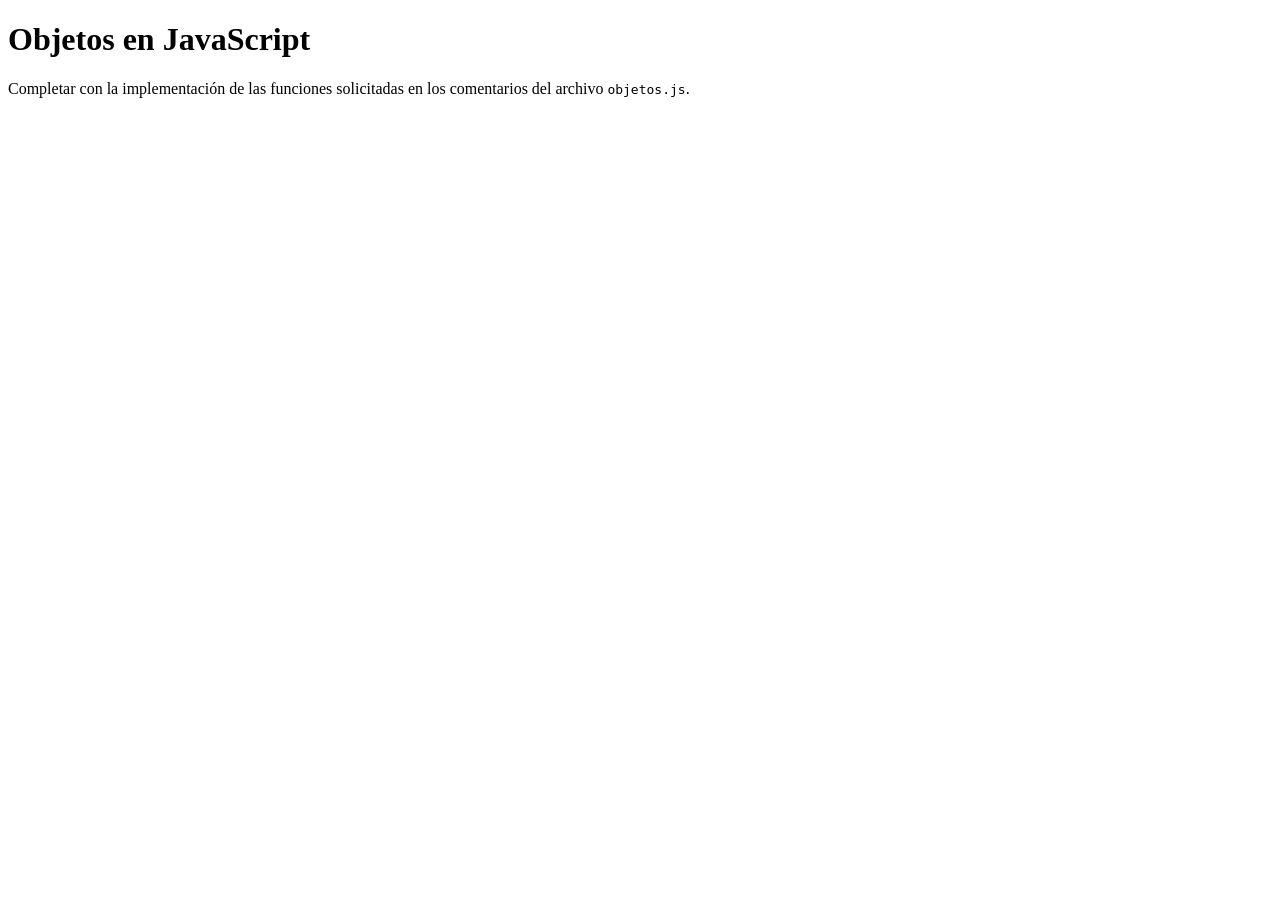
<file: tp-10/index.html>
<!DOCTYPE html>
<html>
<head>
    <meta charset="utf-8">
    <meta name="viewport" content="width=device-width, initial-scale=1">
    <title>Objetos en JavaScript</title>
</head>
<body>
    <h1>Objetos en JavaScript</h1>
    <p>Completar con la implementación de las funciones solicitadas en los comentarios del archivo <code>objetos.js</code>.</p>
    <script src="objetos.js"></script>
</body>
</html>
</file>
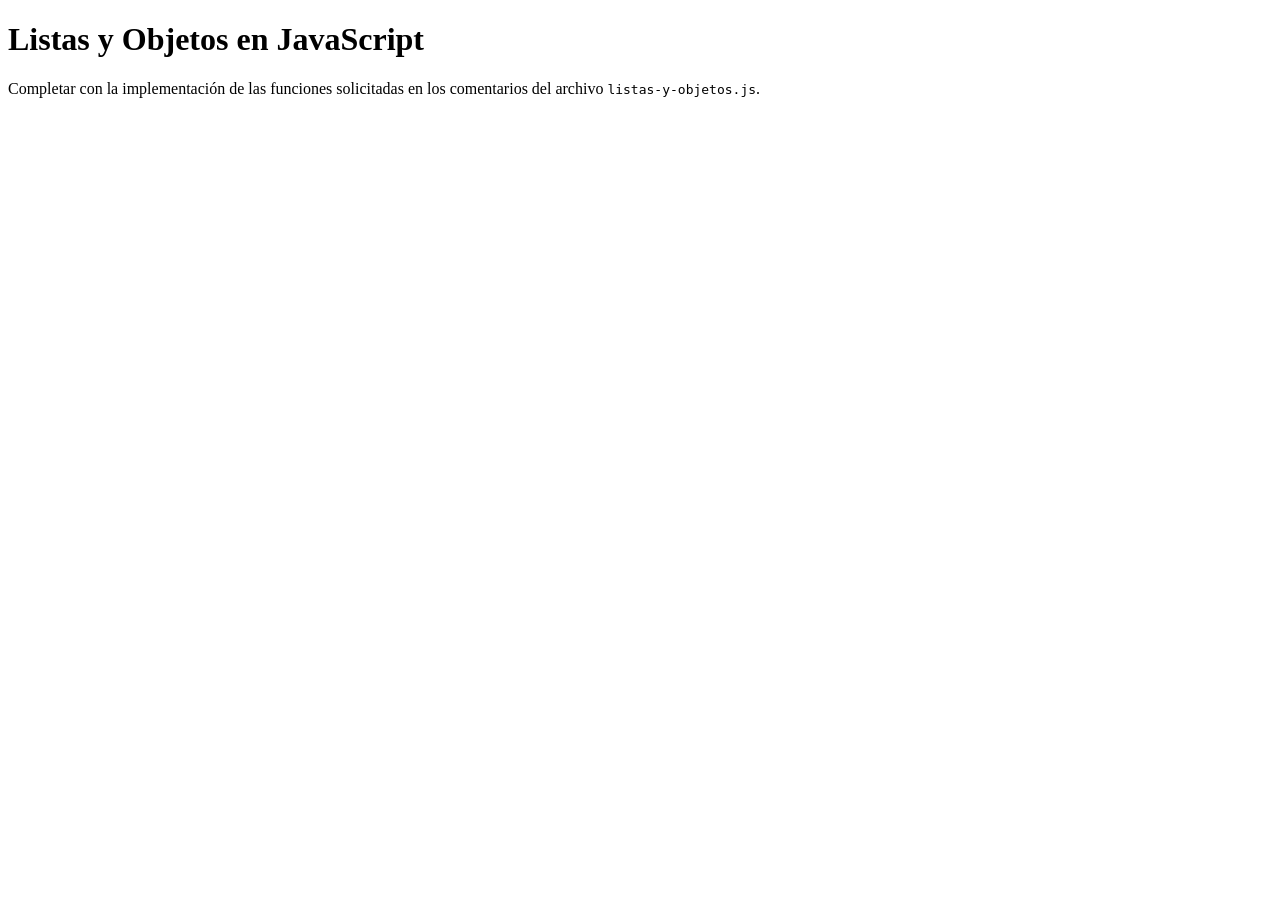
<file: tp-11/index.html>
<!DOCTYPE html>
<html>
<head>
    <meta charset="utf-8">
    <meta name="viewport" content="width=device-width, initial-scale=1">
    <title>Listas y Objetos en JavaScript</title>
</head>
<body>
    <h1>Listas y Objetos en JavaScript</h1>
    <p>Completar con la implementación de las funciones solicitadas en los comentarios del archivo <code>listas-y-objetos.js</code>.</p>
    <script src="listas-y-objetos.js"></script>
</body>
</html>
</file>
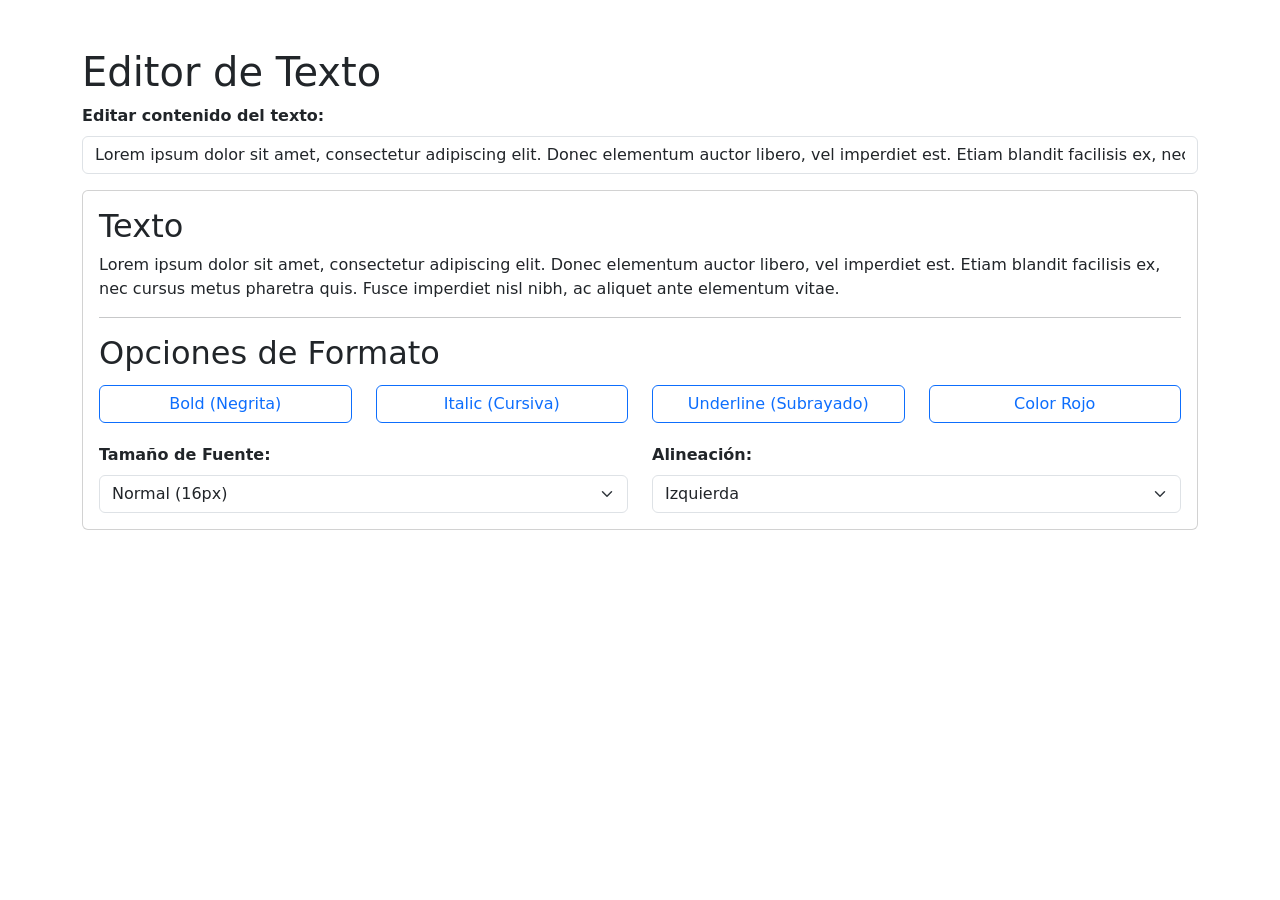
<file: tp-12/index.html>
<!DOCTYPE html>
<html lang="es">
<head>
    <meta charset="utf-8">
    <meta name="viewport" content="width=device-width, initial-scale=1">
    <title>Editor de Texto - DOM y JavaScript</title>
    <link href="https://cdn.jsdelivr.net/npm/bootstrap@5.3.6/dist/css/bootstrap.min.css" rel="stylesheet" integrity="sha384-4Q6Gf2aSP4eDXB8Miphtr37CMZZQ5oXLH2yaXMJ2w8e2ZtHTl7GptT4jmndRuHDT" crossorigin="anonymous">
    <style>
        /* Clases CSS personalizadas para aplicar estilos al texto */
        .negrita { font-weight: bold; }
        .cursiva { font-style: italic; }
        .subrayado { text-decoration: underline; }
        .color-destacado { color: #d9534f; }
    </style>
</head>
<body>
    <div class="container my-1 my-sm-2 my-md-4 my-lg-5">
        <h1>Editor de Texto</h1>
        
        <!-- Campo para editar el texto en tiempo real -->
        <div class="mb-3">
            <label for="input-texto" class="form-label fw-bold">Editar contenido del texto:</label>
            <input type="text" id="input-texto" class="form-control" value="Lorem ipsum dolor sit amet, consectetur adipiscing elit. Donec elementum auctor libero, vel imperdiet est. Etiam blandit facilisis ex, nec cursus metus pharetra quis. Fusce imperdiet nisl nibh, ac aliquet ante elementum vitae.">
        </div>

        <div class="card">
            <div class="card-body">
                <h2>Texto</h2>
                <p class="texto" id="texto">Lorem ipsum dolor sit amet, consectetur adipiscing elit. Donec elementum auctor libero, vel imperdiet est. Etiam blandit facilisis ex, nec cursus metus pharetra quis. Fusce imperdiet nisl nibh, ac aliquet ante elementum vitae.</p>
                
                <hr class="hr">
                
                <h2>Opciones de Formato</h2>
                <div class="row">
                    <div class="col-12 col-md-3 my-1">
                        <button id="btn-negrita" class="btn d-block w-100 btn-outline-primary" data-formato="negrita">
                            Bold (Negrita)
                        </button>
                    </div>
                    <div class="col-12 col-md-3 my-1">
                        <button id="btn-cursiva" class="btn d-block w-100 btn-outline-primary" data-formato="cursiva">
                            Italic (Cursiva)
                        </button>
                    </div>
                    <div class="col-12 col-md-3 my-1">
                        <button id="btn-subrayado" class="btn d-block w-100 btn-outline-primary" data-formato="subrayado">
                            Underline (Subrayado)
                        </button>
                    </div>
                    <!-- Nuevo botón para cambiar el color del texto -->
                    <div class="col-12 col-md-3 my-1">
                        <button id="btn-color" class="btn d-block w-100 btn-outline-primary" data-formato="color">
                            Color Rojo
                        </button>
                    </div>
                </div>

                <!-- Control de tamaño de texto -->
                <div class="row mt-3">
                    <div class="col-12 col-md-6">
                        <label for="select-tamano" class="form-label fw-bold">Tamaño de Fuente:</label>
                        <select id="select-tamano" class="form-select">
                            <option value="16px" selected>Normal (16px)</option>
                            <option value="12px">Pequeño (12px)</option>
                            <option value="20px">Grande (20px)</option>
                            <option value="24px">Muy Grande (24px)</option>
                        </select>
                    </div>
                    <!-- Bonus Track: Alineación -->
                    <div class="col-12 col-md-6 mt-2 mt-md-0">
                        <label for="select-alineacion" class="form-label fw-bold">Alineación:</label>
                        <select id="select-alineacion" class="form-select">
                            <option value="left" selected>Izquierda</option>
                            <option value="center">Centro</option>
                            <option value="right">Derecha</option>
                            <option value="justify">Justificado</option>
                        </select>
                    </div>
                </div>
            </div>
        </div>
    </div>

    <script src="https://cdn.jsdelivr.net/npm/bootstrap@5.3.6/dist/js/bootstrap.bundle.min.js" integrity="sha384-j1CDi7MgGQ12Z7Qab0qlWQ/Qqz24Gc6BM0thvEMVjHnfYGF0rmFCozFSxQBxwHKO" crossorigin="anonymous"></script>
    <script type="text/javascript">
        // Selección de elementos principales del DOM
        const textoEl = document.querySelector('#texto');
        const inputTextoEl = document.querySelector('#input-texto');
        const selectTamanoEl = document.querySelector('#select-tamano');
        const selectAlineacionEl = document.querySelector('#select-alineacion');

        /**
         * Actualiza el estado visual del botón según la clase esté activada o no
         */
        function actualizarEstadoBoton(idBoton, claseEstilo) {
            const btn = document.querySelector('#' + idBoton);
            if (textoEl.classList.contains(claseEstilo)) {
                btn.classList.remove('btn-outline-primary');
                btn.classList.add('btn-primary');
            } else {
                btn.classList.remove('btn-primary');
                btn.classList.add('btn-outline-primary');
            }
        }

        /**
         * funcionNegrita()
         */
        function funcionNegrita() {
            textoEl.classList.toggle('negrita');
            actualizarEstadoBoton('btn-negrita', 'negrita');
        }

        /**
         * funcionCursiva()
         */
        function funcionCursiva() {
            textoEl.classList.toggle('cursiva');
            actualizarEstadoBoton('btn-cursiva', 'cursiva');
        }

        /**
         * funcionSubrayado()
         */
        function funcionSubrayado() {
            textoEl.classList.toggle('subrayado');
            actualizarEstadoBoton('btn-subrayado', 'subrayado');
        }

        /**
         * funcionColor() - Nuevo botón
         */
        function funcionColor() {
            textoEl.classList.toggle('color-destacado');
            actualizarEstadoBoton('btn-color', 'color-destacado');
        }

        /**
         * Manejador de eventos de los botones de formato
         */
        function handlerBoton(e) {
            // Se lee el valor del atributo data-formato mediante la propiedad dataset
            const funcionBoton = e.target.dataset.formato;
            switch (funcionBoton) {
                case 'negrita':
                    funcionNegrita();
                    break;
                case 'cursiva':
                    funcionCursiva();
                    break;
                case 'subrayado':
                    funcionSubrayado();
                    break;
                case 'color':
                    funcionColor();
                    break;
            }
        }

        // Asignación de listeners a todos los botones
        document.querySelectorAll('button.btn').forEach(e => e.addEventListener('click', handlerBoton));

        // 1. Edición de texto en tiempo real
        inputTextoEl.addEventListener('input', () => {
            textoEl.innerText = inputTextoEl.value;
        });

        // 2. Control de tamaño de texto
        selectTamanoEl.addEventListener('change', (e) => {
            textoEl.style.fontSize = e.target.value;
        });

        // 3. Bonus Track: Control de alineación de texto
        selectAlineacionEl.addEventListener('change', (e) => {
            textoEl.style.textAlign = e.target.value;
        });
    </script>
</body>
</html>
</file>
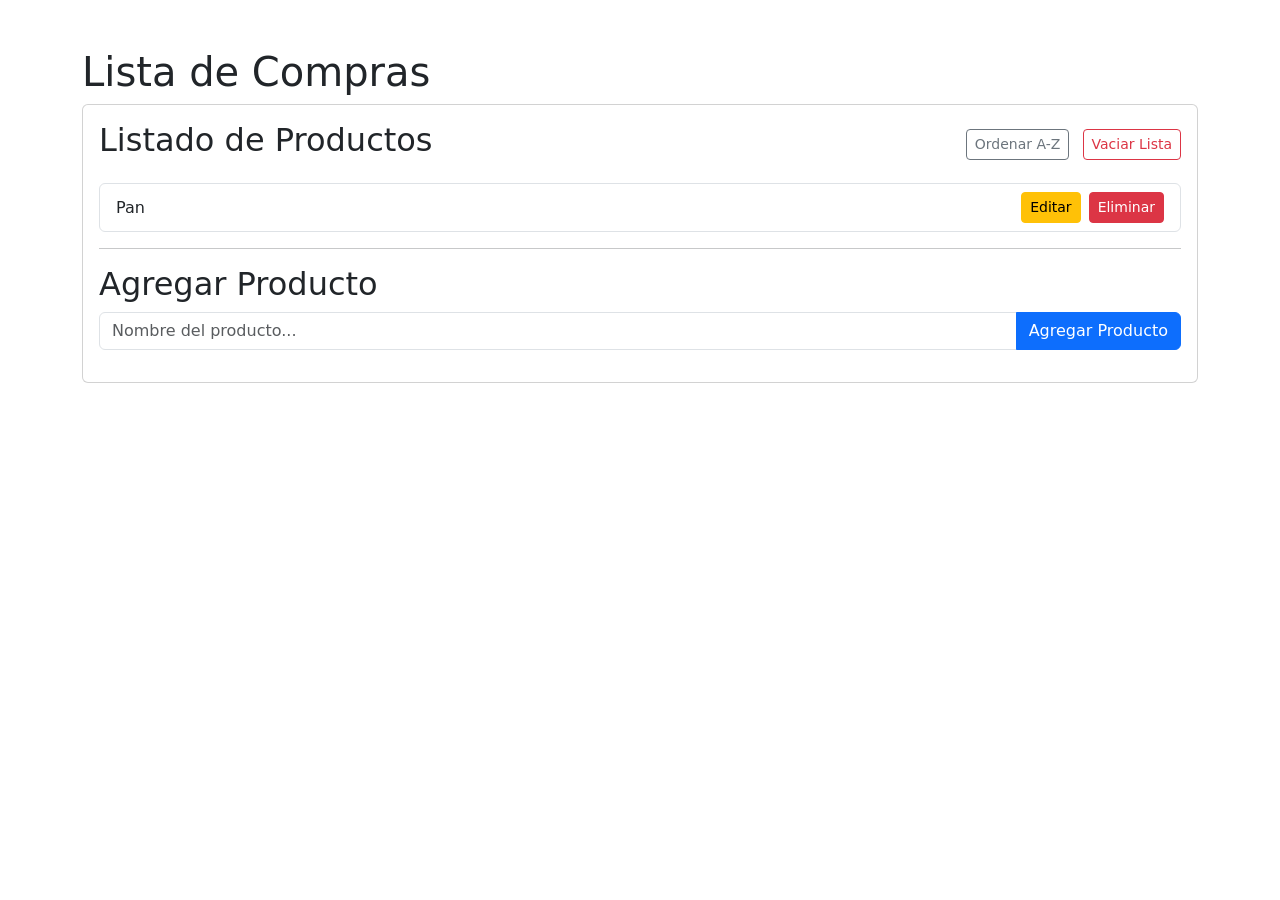
<file: tp-13/index.html>
<!DOCTYPE html>
<html lang="es">
<head>    
    <meta charset="utf-8">    
    <meta name="viewport" content="width=device-width, initial-scale=1">    
    <title>Lista de Compras - DOM y JavaScript</title>    
    <link href="https://cdn.jsdelivr.net/npm/bootstrap@5.3.6/dist/css/bootstrap.min.css" rel="stylesheet" integrity="sha384-4Q6Gf2aSP4eDXB8Miphtr37CMZZQ5oXLH2yaXMJ2w8e2ZtHTl7GptT4jmndRuHDT" crossorigin="anonymous">
    <style>
        /* Estilo para marcar productos comprados */
        .comprado {
            text-decoration: line-through;
            color: #6c757d;
        }
    </style>
</head>
<body>    
    <div class="container my-1 my-sm-2 my-md-4 my-lg-5">        
        <h1>Lista de Compras</h1>        
        <div class="card">            
            <div class="card-body">                
                <div class="d-flex justify-content-between align-items-center mb-3">
                    <h2>Listado de Productos</h2>                
                    <!-- Botones generales: Ordenar y Limpiar -->
                    <div>
                        <button id="btn-ordenar" class="btn btn-outline-secondary btn-sm me-2">
                            Ordenar A-Z
                        </button>
                        <button id="btn-limpiar" class="btn btn-outline-danger btn-sm">
                            Vaciar Lista
                        </button>
                    </div>
                </div>

                <ul id="lista-productos" class="list-group mb-3">                    
                    <!-- Los productos se agregarán dinámicamente aquí -->
                </ul>                
                
                <hr class="hr">                
                <h2>Agregar Producto</h2>                
                <form id="form-producto">                    
                    <div class="input-group mb-3">                        
                        <input type="text" class="form-control" placeholder="Nombre del producto..." aria-label="Nombre del Producto" required>                        
                        <button class="btn btn-primary" type="submit">Agregar Producto</button>                    
                    </div>                
                </form>            
            </div>        
        </div>    
    </div>    

    <script src="https://cdn.jsdelivr.net/npm/bootstrap@5.3.6/dist/js/bootstrap.bundle.min.js" integrity="sha384-j1CDi7MgGQ12Z7Qab0qlWQ/Qqz24Gc6BM0thvEMVjHnfYGF0rmFCozFSxQBxwHKO" crossorigin="anonymous"></script>    
    <script type="text/javascript">
        // Selección de elementos del DOM
        const listaProductos = document.querySelector('#lista-productos');
        const formProducto = document.querySelector('#form-producto');
        const btnLimpiar = document.querySelector('#btn-limpiar');
        const btnOrdenar = document.querySelector('#btn-ordenar');

        // Estructura de datos global para almacenar productos y sincronizar con localStorage
        let productos = JSON.parse(localStorage.getItem('lista_compras')) || ['Pan'];

        /**
         * Guarda el estado actual del arreglo en localStorage
         */
        function guardarEnLocalStorage() {
            localStorage.setItem('lista_compras', JSON.stringify(productos));
        }

        /**
         * Renderiza nuevamente toda la lista en el DOM
         */
        function renderizarLista() {
            // Se limpia el contenido HTML actual
            listaProductos.innerHTML = '';

            productos.forEach((prodObj, index) => {
                // Normalizar si viene como string simple (compatibilidad inicial)
                const item = typeof prodObj === 'string' ? { nombre: prodObj, comprado: false } : prodObj;
                productos[index] = item; // Asegurar estructura en el arreglo

                // Crear elemento de lista <li> utilizando createElement
                const li = document.createElement('li');
                li.className = 'list-group-item d-flex justify-content-between align-items-center';

                // Texto del producto
                const spanTexto = document.createElement('span');
                spanTexto.textContent = item.nombre;
                spanTexto.style.cursor = 'pointer';
                if (item.comprado) {
                    spanTexto.classList.add('comprado');
                }

                // Marcar/Desmarcar como comprado haciendo clic en el texto
                spanTexto.addEventListener('click', () => {
                    item.comprado = !item.comprado;
                    guardarEnLocalStorage();
                    renderizarLista();
                });

                // Contenedor de botones de acción por producto
                const divAcciones = document.createElement('div');

                // Botón Editar
                const btnEditar = document.createElement('button');
                btnEditar.textContent = 'Editar';
                btnEditar.className = 'btn btn-warning btn-sm me-2';
                btnEditar.addEventListener('click', () => {
                    const nuevoNombre = prompt('Editar nombre del producto:', item.nombre);
                    if (nuevoNombre !== null && nuevoNombre.trim() !== '') {
                        item.nombre = nuevoNombre.trim();
                        guardarEnLocalStorage();
                        renderizarLista();
                    }
                });

                // Botón Eliminar
                const btnEliminar = document.createElement('button');
                btnEliminar.textContent = 'Eliminar';
                btnEliminar.className = 'btn btn-danger btn-sm';
                btnEliminar.addEventListener('click', () => {
                    productos.splice(index, 1);
                    guardarEnLocalStorage();
                    renderizarLista();
                });

                divAcciones.appendChild(btnEditar);
                divAcciones.appendChild(btnEliminar);

                li.appendChild(spanTexto);
                li.appendChild(divAcciones);

                // Agregar el nodo a la lista usando .append()
                listaProductos.append(li);
            });

            guardarEnLocalStorage();
        }

        /**
         * agregarProducto()
         * Esta función se llama cuando el usuario envía el formulario con el nombre del producto para agregar.
         */
        function agregarProducto(nombreProducto) {
            if (!nombreProducto.trim()) return;

            productos.push({
                nombre: nombreProducto.trim(),
                comprado: false
            });

            renderizarLista();
        }

        /**
         * Manejador de eventos del formulario
         */
        function handlerFormulario(evento) {
            evento.preventDefault();
            const input = evento.target.querySelector('input');
            const nombreProducto = input.value;
            input.value = "";
            agregarProducto(nombreProducto);
        }

        // Event listener para el formulario
        formProducto.addEventListener('submit', handlerFormulario);

        // Funcionalidad: Limpiar toda la lista
        btnLimpiar.addEventListener('click', () => {
            if (confirm('¿Estás seguro de que querés borrar todos los productos?')) {
                productos = [];
                renderizarLista();
            }
        });

        // Funcionalidad: Ordenar alfabéticamente
        btnOrdenar.addEventListener('click', () => {
            productos.sort((a, b) => a.nombre.localeCompare(b.nombre));
            renderizarLista();
        });

        // Carga e inicialización de la lista al abrir la página
        renderizarLista();
    </script>
</body>
</html>
</file>
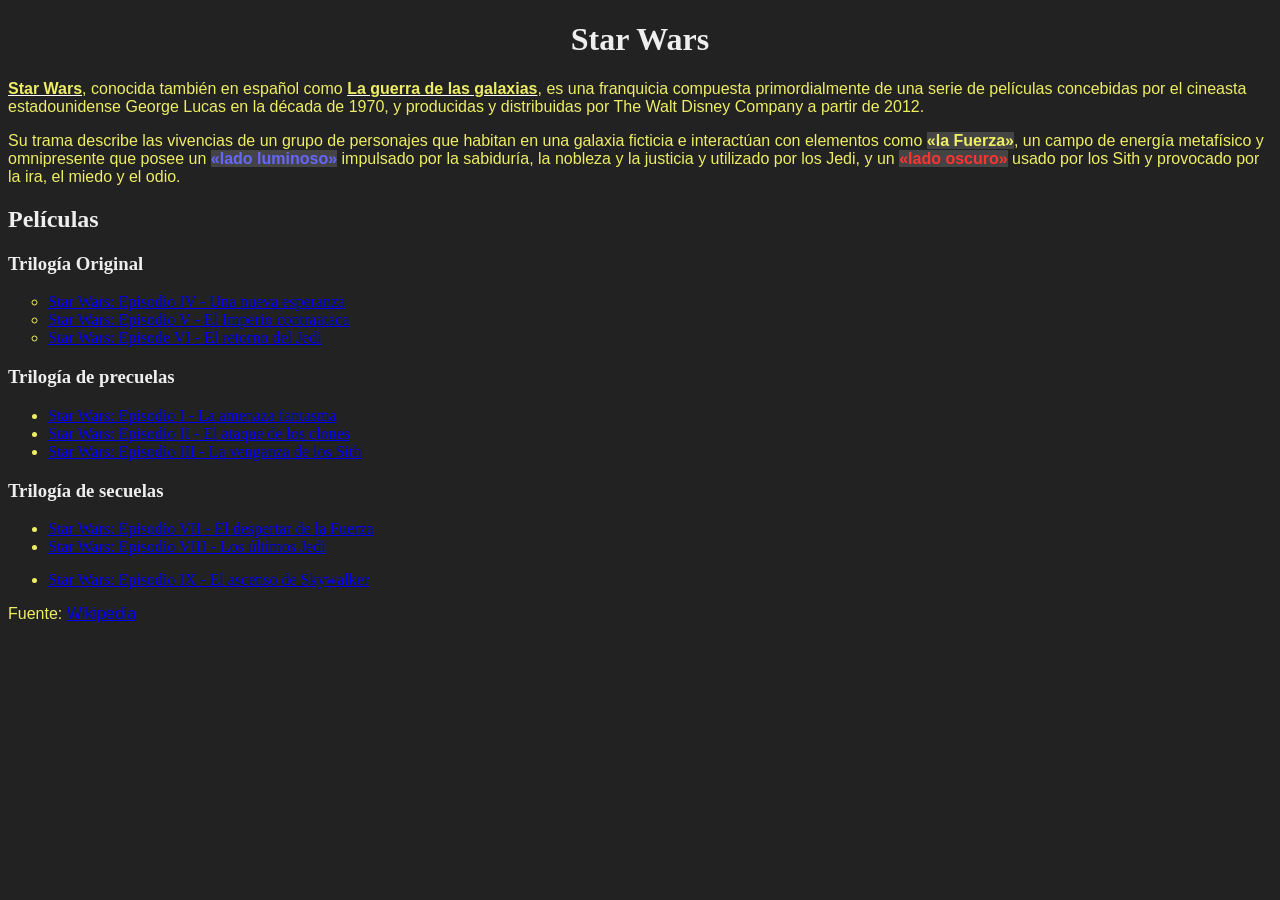
<file: tp-2/index.html>
<!DOCTYPE html>
<html>
<head>
    <meta charset="utf-8">
    <meta name="viewport" content="width=device-width, initial-scale=1">
    <title>TP2 - Selectores CSS</title>
    <link rel="stylesheet" href="styles.css">
</head>
<body>
    <h1>Star Wars</h1>  
    <p><strong>Star Wars</strong>, conocida también en español como <strong>La guerra de las galaxias</strong>, es una franquicia compuesta primordialmente de una serie de películas concebidas por el cineasta estadounidense George Lucas en la década de 1970, y producidas y distribuidas por <a>The Walt Disney Company</a> a partir de 2012.</p>
    <p>Su trama describe las vivencias de un grupo de personajes que habitan en una galaxia ficticia e interactúan con elementos como <span class="the-force">«la Fuerza»</span>, un campo de energía metafísico y omnipresente que posee un <span class="the-force light-side">«lado luminoso»</span> impulsado por la sabiduría, la nobleza y la justicia y utilizado por los Jedi, y un <span class="the-force dark-side">«lado oscuro»</span> usado por los Sith y provocado por la ira, el miedo y el odio.</p>
    <h2>Películas</h2>
    <h3>Trilogía Original</h3>
    <ul id="og-trilogy" class="movies-list">
        <li><a href="https://es.wikipedia.org/wiki/Star_Wars:_Episodio_IV_-_Una_nueva_esperanza">Star Wars: Episodio IV - Una nueva esperanza</a></li>
        <li><a href="https://es.wikipedia.org/wiki/Star_Wars:_Episodio_V_-_El_Imperio_contraataca">Star Wars: Episodio V - El Imperio contraataca</a></li>
        <li><a href="https://es.wikipedia.org/wiki/Star_Wars:_Episode_VI_-_Return_of_the_Jedi">Star Wars: Episode VI - El retorno del Jedi</a></li>
    </ul>
    <h3>Trilogía de precuelas</h3>
    <ul class="movies-list">
        <li><a href="https://es.wikipedia.org/wiki/Star_Wars:_Episodio_I_-_La_amenaza_fantasma">Star Wars: Episodio I - La amenaza fantasma</a></li>
        <li><a href="https://es.wikipedia.org/wiki/Star_Wars:_Episodio_II_-_El_ataque_de_los_clones">Star Wars: Episodio II - El ataque de los clones</a></li>
        <li><a href="https://es.wikipedia.org/wiki/Star_Wars:_Episodio_III_-_La_venganza_de_los_Sith">Star Wars: Episodio III - La venganza de los Sith</a></li>
    </ul>
    <h3>Trilogía de secuelas</h3>
    <ul class="movies-list">
        <li><a href="https://es.wikipedia.org/wiki/Star_Wars:_Episodio_VII_-_El_despertar_de_la_Fuerza">Star Wars: Episodio VII - El despertar de la Fuerza</a></li>
        <li><a href="https://es.wikipedia.org/wiki/Star_Wars:_Episodio_VIII_-_Los_últimos_Jedi">Star Wars: Episodio VIII - Los últimos Jedi</a></li>
        <li><a href="https://es.wikipedia.org/wiki/Star_Wars:_Episodio_IX_-_El_ascenso_de_Skywalker">Star Wars: Episodio IX - El ascenso de Skywalker</a></li>
    </ul>
    <p>Fuente: <a href="https://es.wikipedia.org/wiki/Star_Wars">Wikipedia</a></p>
</body>
</html>
</file>
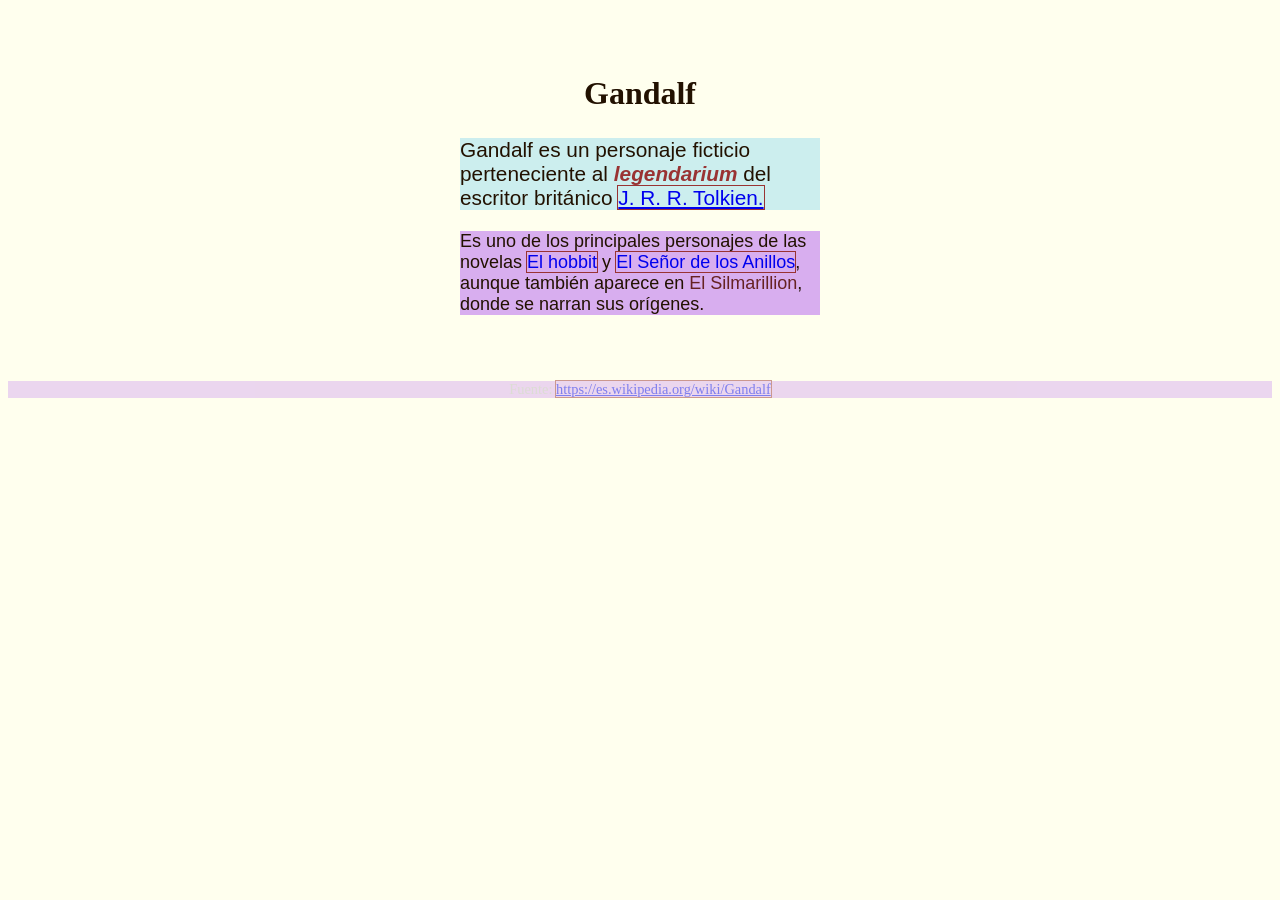
<file: tp-3/index.html>
<!DOCTYPE html>
<html lang="es">
<head>
	<meta charset="utf-8">
	<meta name="viewport" content="width=device-width, initial-scale=1">
	<title>TP3 - Especificidad CSS</title>
	<link rel="stylesheet" type="text/css" href="style.css">
	<style type="text/css">
		body {
			font-size: 18px;
			background-color: #ffe;
			color: #210;
		}

		#contenedor {
			max-width: 40ch;
			margin: 2rem auto;
			padding: 1rem;
		}

		h1 {
			font-size: 2rem;
			text-align: left;
		}

		p {
			font-family: sans-serif;
		}

		#primer-parrafo {
			font-size: 1.3rem;
			background-color: #eec;
		}

		p.importante em {
			font-weight: bold;
			color: #144;
		}

		p.novelas a {
			outline: none;
			text-decoration: none;
		}
		p.novelas a:hover {
			text-decoration: underline;
			background-color: #ccd;
		}

		body p.fuente.parrafo {
			color: #bbb !important;
			font-size: 0.9rem;
			opacity: 50%;
			text-align: center;
		}
	</style>
</head>
<body>
	<article id="contenedor">
		<h1 class="titulo">Gandalf</h1>
		
		<p id="primer-parrafo" class="importante parrafo">
			Gandalf es un personaje ficticio perteneciente al <em>legendarium</em> del escritor británico <a href="https://es.wikipedia.org/wiki/J._R._R._Tolkien">J. R. R. Tolkien.</a>
		</p>
		
		<p class="novelas parrafo">
			Es uno de los principales personajes de las novelas <a href="https://es.wikipedia.org/wiki/El_hobbit">El hobbit</a> y <a href="https://es.wikipedia.org/wiki/El_Señor_de_los_Anillos">El Señor de los Anillos</a>, aunque también aparece en <span class="complicado" style="color: #622">El Silmarillion</span>, donde se narran sus orígenes.
		</p>
	</article>

	<p class="fuente parrafo">
		Fuente: <a href="https://es.wikipedia.org/wiki/Gandalf">https://es.wikipedia.org/wiki/Gandalf</a>
	</p>
</body>
</html>
</file>
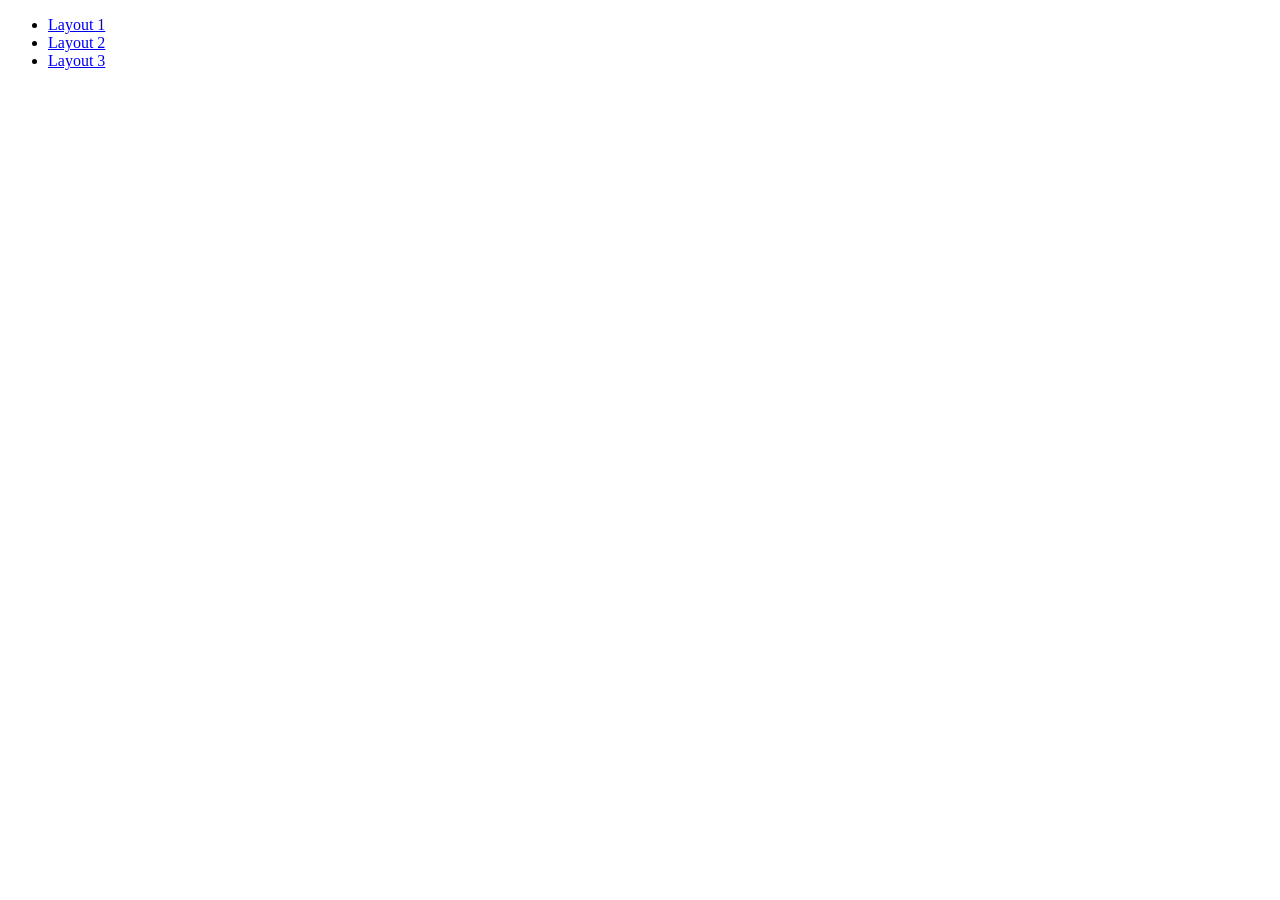
<file: tp-6/index.html>
<!DOCTYPE html>
<html lang="en">
<head>
    <meta charset="UTF-8">
    <meta name="viewport" content="width=device-width, initial-scale=1.0">
    <title>Document</title>
</head>
<body>
    <ul>
        <li>
            <a href="layout-1.html">Layout 1</a>
        </li>
        <li>
            <a href="layout-2.html">Layout 2</a>
        </li>
        <li>
            <a href="layout-3.html">Layout 3</a>
        </li>
    </ul>
</body>
</html>
</file>
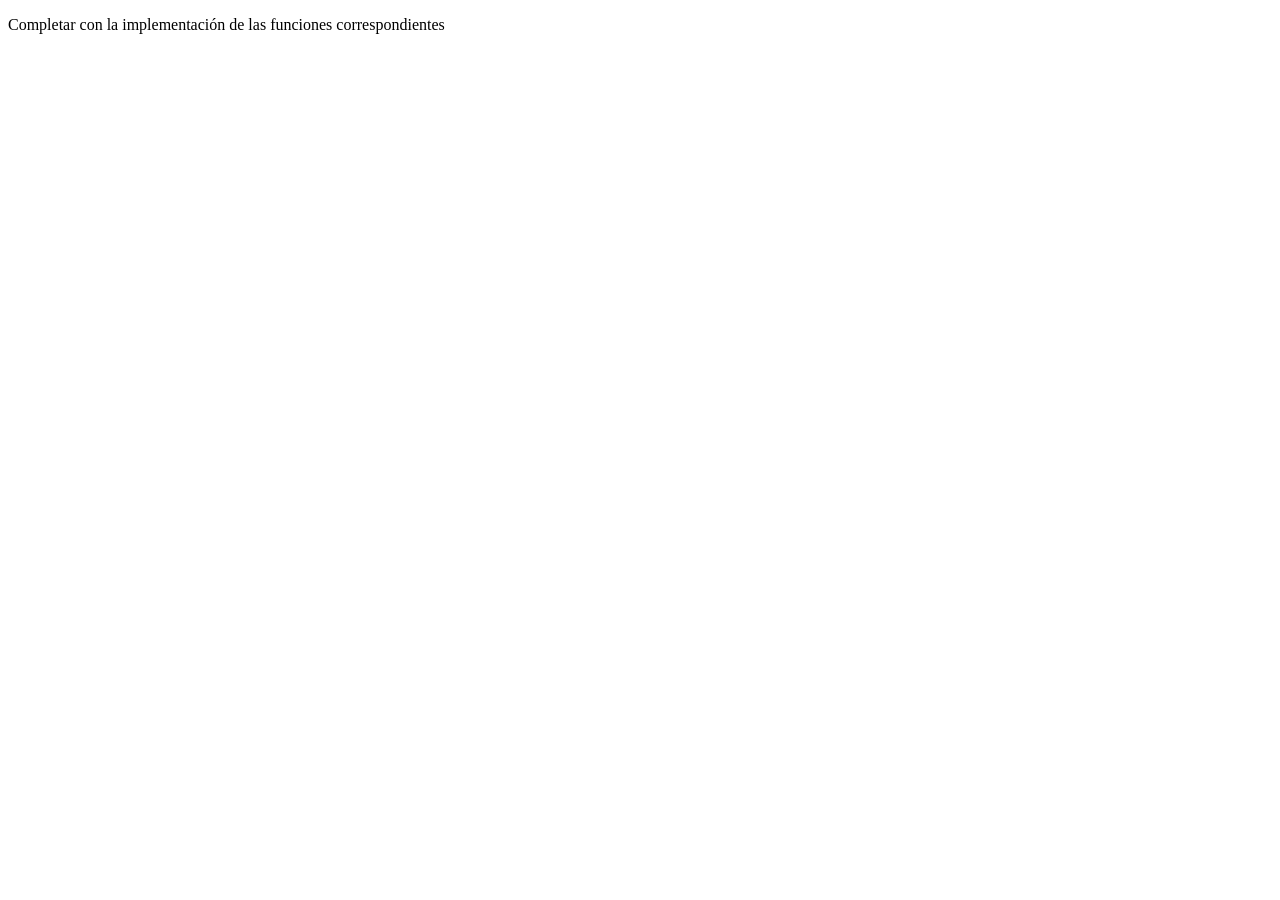
<file: tp-8/index.html>
<!DOCTYPE html>
<html>
<head>
	<meta charset="utf-8">
	<meta name="viewport" content="width=device-width, initial-scale=1">
	<title>TP-8: Funciones en JavaScript</title>
</head>
<body>
<p>Completar con la implementación de las funciones correspondientes</p>
<script type="text/javascript">
// Numeros

// 1- Implementar una función "suma" que retorne la suma de 2 numeros
// ejemplo: suma(2,3) retorna 5
function suma(num1, num2) {
    return num1 + num2;
}

console.log("Resultados de suma():")
console.log(suma(2,3)); // 5
console.log(suma(4,4)); // 8
console.log(suma(-10,10)); // 0


// 2- Implementar una función "elevarAlCubo" que eleve al cubo un numero
// ejemplo: elevarAlCubo(3) retorna 27

function elevarAlCubo(num){
    Resultado=num**3;
    return Resultado;
}

console.log("Resultados de elevarAlCubo():")
console.log(elevarAlCubo(3)); // 27
console.log(elevarAlCubo(99)); // 970299

// 3- Implementar una función "restoDivisionEntera" para devolver el resto de una división entera entre un dividendo y un divisor
// ejemplo: restoDivisionEntera(3,2) retorna 1

function restoDivisionEntera(a,b){
    let resultado3=a;
    while(resultado3>=b){
        resultado3=a-b;
    }
return resultado3;
}

console.log("Resultados de restoDivisionEntera():")
console.log(restoDivisionEntera(1,3)); // 1
console.log(restoDivisionEntera(2,3)); // 2
console.log(restoDivisionEntera(3,3)); // 0
console.log(restoDivisionEntera(4,3)); // 1


// 4- Implementar una función "numeroPi" para devolver el numero PI
// ejemplo: numeroPi() retorna 3,14...

function numeroPi(){
    return numeroPi=Math.PI;
}

console.log("Resultado de numeroPi():")
console.log(numeroPi())


// 5- Implementar una función "numeroRandom" para devolver un número random (aleatorio)
// ejemplo: numeroRandom() retorna 0,123...
function numeroRandom(){
    return numrand=Math.random()*10;
}
console.log("Resultados de numeroRandom():")
console.log(numeroRandom())
console.log(numeroRandom())
console.log(numeroRandom())


// 6- Implementar una función "numeroRandomDesdeHasta" para devolver un número random entre 2 valores recibidos como parámetros
// ejemplo: numeroRandomDesdeHasta(1,6) retorna 3
function numeroRandomDesdeHasta(a,b){
    return (random=Math.random()*(a-b))+b;
}

console.log("Resultados de numeroRandomDesdeHasta():")
console.log(numeroRandomDesdeHasta(1,6))
console.log(numeroRandomDesdeHasta(2,5))
console.log(numeroRandomDesdeHasta(3,4))


// 7- Implementar una función "esPar" que reciba un número como parámetro y devuelva verdadero si el número es par, o falso si es impar
// ejemplo: esPar(4) retorna true, esPar(5) retorna false
function esPar(a){
    if (a%2==0){
        return true;
    } else{
        return false;
    }
}

console.log("Resultados de esPar():")
console.log(esPar(4)); // true
console.log(esPar(5)); // false
console.log(esPar(0)); // true
console.log(esPar(-2)); // true


// 8- Implementar una función "esPositivo" que reciba un número y devuelva true si el número es positivo, o false si es negativo o cero
// ejemplo: esPositivo(4) retorna true, esPositivo(-3) retorna false
function esPositivo(a){
    if(a>0){
        return true;
    }else{
        return false;
    }
}

console.log("Resultados de esPositivo():")
console.log(esPositivo(4)); // true
console.log(esPositivo(-3)); // false
console.log(esPositivo(0)); // false

// 9- Implementar una función "clasificarNumero" que reciba un número y retorne un mensaje indicando si el número es par o impar, y si es positivo o negativo
// ejemplo: clasificarNumero(4) retorna "El número 4 es par y positivo."
// ejemplo: clasificarNumero(-3) retorna "El número -3 es impar y negativo."
function clasificarNumero(a){
    if(a==0){
        return console.log("El numero",a," es par y no positivo");
    } else{
        if(a%2==0){
            if(a>0){
                return console.log("El numero",a," es par y positivo");
            } else{
            return console.log("El numero ",a," es par y negativo");
        }
    } else{
        if(a>0){
            return console.log("El numero ",a," es impar y positivo");
        }else{
            return console.log("El numero ",a," es impar y negativo");
        }
    }
}
}

console.log("Resultados de clasificarNumero():")
console.log(clasificarNumero(4)); // "El número 4 es par y positivo."
console.log(clasificarNumero(-3)); // "El número -3 es impar y negativo."
console.log(clasificarNumero(0)); // "El número 0 es par y no positivo."

// Cadenas de Caracteres

// 10- Implementar una función "transformarMayuscula" que transforme a mayúscula la cadena de caracteres recibida como parámetro
// ejemplo: transformarMayuscula("Plataformas Móviles") retorna "PLATAFORMAS MÓVILES"
function transformarMayuscula(a){
    return a.toUpperCase();
}

console.log("Resultados de transformarMayuscula():")
console.log(transformarMayuscula("Plataformas Móviles"))
console.log(transformarMayuscula("hola mundo"))
console.log(transformarMayuscula("abc"))


// 11- Implementar una función "primeraLetra" que nos devuelva la inicial de la cadena de caracteres recibida como parámetro
// ejemplo: primeraLetra("Plataformas") retorna "P"
function primeraLetra(a){
    return a.charAt(0);
}

console.log("Resultados de primeraLetra():")
console.log(primeraLetra("Plataformas Móviles"))
console.log(primeraLetra("hola mundo"))
console.log(primeraLetra("abc"))


// 12- Implementar una función "sinPrimeraLetra" que nos devuelva la cadena de caracteres recibida como parámetro sin la primera letra
// ejemplo: sinPrimeraLetra("Plataformas") retorna "lataformas"
function sinPrimeraLetra(a) {
    return a.slice(1);
}
console.log("Resultados de sinPrimeraLetra():")
console.log(sinPrimeraLetra("Plataformas Móviles"))
console.log(sinPrimeraLetra("hola mundo"))
console.log(sinPrimeraLetra("abc"))


// 13- Implementar una función "primeraLetraMayuscula" que devuelve la cadena de caracteres recibida, pero  con su primera letra en mayúscula
// ejemplo: primeraLetraMayuscula("plataformas") retorna "Plataformas"

function primeraLetraMayuscula(a) {
    return a.charAt(0).toUpperCase()+a.slice(1);
}
console.log("Resultados de primeraLetraMayuscula():")
console.log(primeraLetraMayuscula("plataformas móviles"))
console.log(primeraLetraMayuscula("hola mundo"))
console.log(primeraLetraMayuscula("abc"))


// 14- Implementar una función "terminaCon" que devuelve verdadero o falso si la palabra termina con la terminación recibida
// ejemplo: terminaCon("plataformas", "mas") retorna true
function terminaCon(a,b) {
    return a.endsWith(b);
}

console.log("Resultados de terminaCon():")
console.log(terminaCon("hola", "a")); // true
console.log(terminaCon("hola", "o")); // false
console.log(terminaCon("plataformas", "mas")); // true
console.log(terminaCon("plataformas", "más")); // false

// 15- Implementar una función "palabraInvertida" que devuelva la palabra invertida
// ejemplo: palabraInvertida("hola") retorna "aloh";
function palabraInvertida(a){
    return a.split("").reverse().join("");  // split: Separa letra por letra Reverse: invierte el orden Join: une las letras
}

console.log("Resultados de palabraInvertida():")
console.log(palabraInvertida("plataformas móviles"))
console.log(palabraInvertida("hola mundo"))
console.log(palabraInvertida("abc"))

</script>
</body>
</html>
</file>
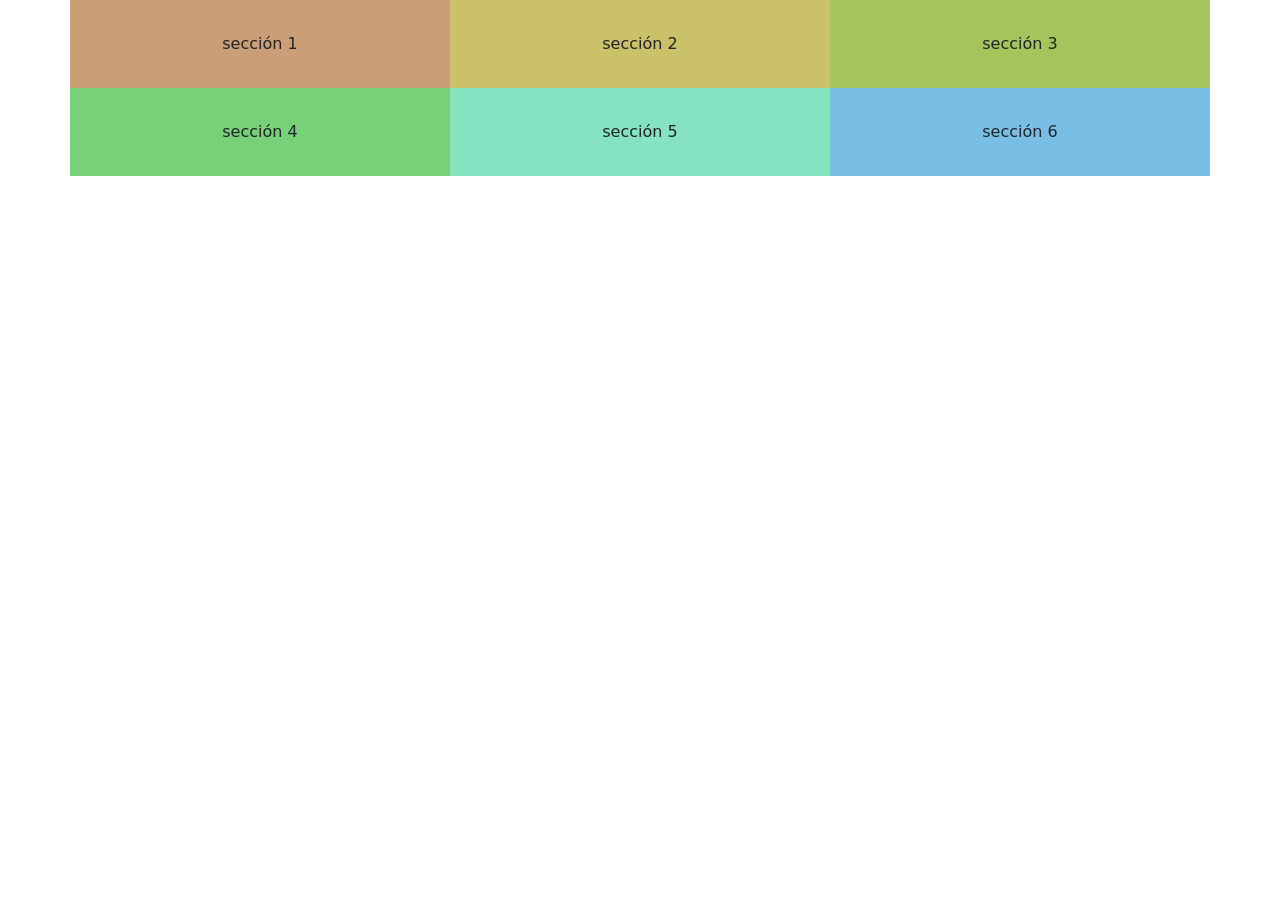
<file: tp-6/layout-1.html>
<!DOCTYPE html>
<html lang="es">
<head>
    <meta charset="UTF-8">
    <meta http-equiv="X-UA-Compatible" content="IE=edge">
    <meta name="viewport" content="width=device-width, initial-scale=1.0">
    <title>Layout N</title>
    <link href="https://cdn.jsdelivr.net/npm/bootstrap@5.3.8/dist/css/bootstrap.min.css" rel="stylesheet" integrity="sha384-sRIl4kxILFvY47J16cr9ZwB07vP4J8+LH7qKQnuqkuIAvNWLzeN8tE5YBujZqJLB" crossorigin="anonymous">
    <style>
        .content {padding: 2em 0.5em; text-align: center;}
        .s1 {background-color: #ca9f77;}
        .s2 {background-color: #cbc168;}
        .s3 {background-color: #a3c55b;}
        .s4 {background-color: #76d179;}
        .s5 {background-color: #85e3c1;}
        .s6 {background-color: #79bfe5;}
    </style>
</head>
<body>
    <div class="container-sm g-0">
        <div class="row g-0">
            <div class="col-12 col-sm-6 col-md-4">
                <div class="content s1">sección 1</div>
            </div>
            <div class="col-12 col-sm-6 col-md-4">
                <div class="content s2">sección 2</div>
            </div>
            <div class="col-12 col-sm-6 col-md-4">
                <div class="content s3">sección 3</div>
            </div>
            <div class="col-12 col-sm-6 col-md-4">
                <div class="content s4">sección 4</div>
            </div>
            <div class="col-12 col-sm-6 col-md-4">
                <div class="content s5">sección 5</div>
            </div>
            <div class="col-12 col-sm-6 col-md-4">
                <div class="content s6">sección 6</div>
            </div>
        </div>
    </div>
    <script src="https://cdn.jsdelivr.net/npm/bootstrap@5.3.8/dist/js/bootstrap.bundle.min.js" integrity="sha384-FKyoEForCGlyvwx9Hj09JcYn3nv7wiPVlz7YYwJrWVcXK/BmnVDxM+D2scQbITxI" crossorigin="anonymous"></script>
</body>
</html>
</file>
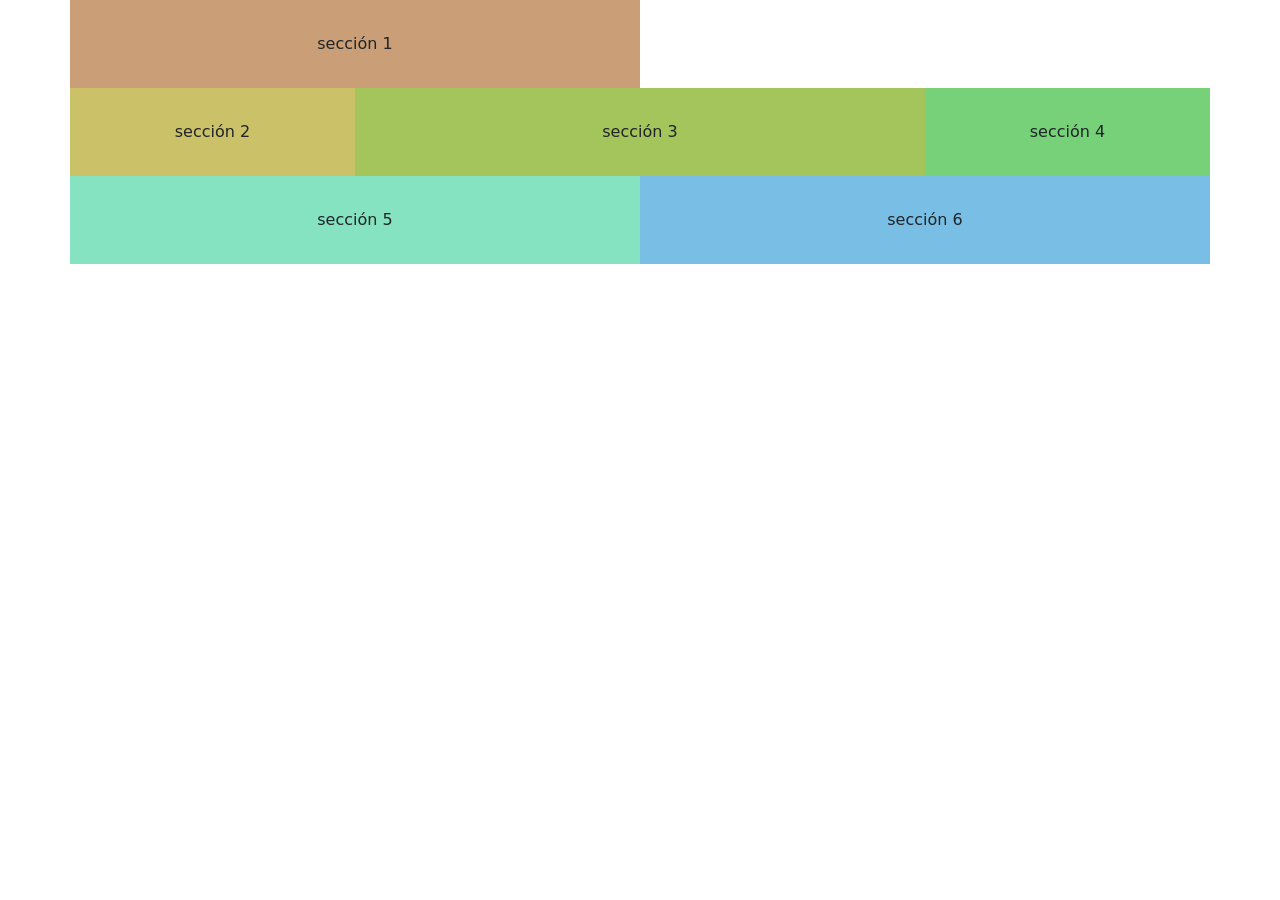
<file: tp-6/layout-2.html>
<!DOCTYPE html>
<html lang="es">
<head>
    <meta charset="UTF-8">
    <meta http-equiv="X-UA-Compatible" content="IE=edge">
    <meta name="viewport" content="width=device-width, initial-scale=1.0">
    <title>Layout N</title>
    <link href="https://cdn.jsdelivr.net/npm/bootstrap@5.3.8/dist/css/bootstrap.min.css" rel="stylesheet" integrity="sha384-sRIl4kxILFvY47J16cr9ZwB07vP4J8+LH7qKQnuqkuIAvNWLzeN8tE5YBujZqJLB" crossorigin="anonymous">
    <style>
        .content {padding: 2em 0.5em; text-align: center;}
        .s1 {background-color: #ca9f77;}
        .s2 {background-color: #cbc168;}
        .s3 {background-color: #a3c55b;}
        .s4 {background-color: #76d179;}
        .s5 {background-color: #85e3c1;}
        .s6 {background-color: #79bfe5;}
    </style>
</head>
<body>
    <div class="container-sm g-0">
        <div class="row g-0">
            <div class="col-12 col-sm-6">
                <div class="content s1">sección 1</div>
            </div>
            <div class="d-none d-sm-block col-sm-6">
            
            </div>
            <div class="col-12 col-sm-4 col-md-3">
                <div class="content s2">sección 2</div>
            </div>
            <div class="col-12 col-sm-4 col-md-6">
                <div class="content s3">sección 3</div>
            </div>
            <div class="col-12 col-sm-4 col-md-3">
                <div class="content s4">sección 4</div>
            </div>
            <div class="col-6 col-sm-6">
                <div class="content s5">sección 5</div>
            </div>
            <div class="col-6 col-sm-6">
                <div class="content s6">sección 6</div>
            </div>
        </div>
    </div>
    <script src="https://cdn.jsdelivr.net/npm/bootstrap@5.3.8/dist/js/bootstrap.bundle.min.js" integrity="sha384-FKyoEForCGlyvwx9Hj09JcYn3nv7wiPVlz7YYwJrWVcXK/BmnVDxM+D2scQbITxI" crossorigin="anonymous"></script>
</body>
</html>
</file>
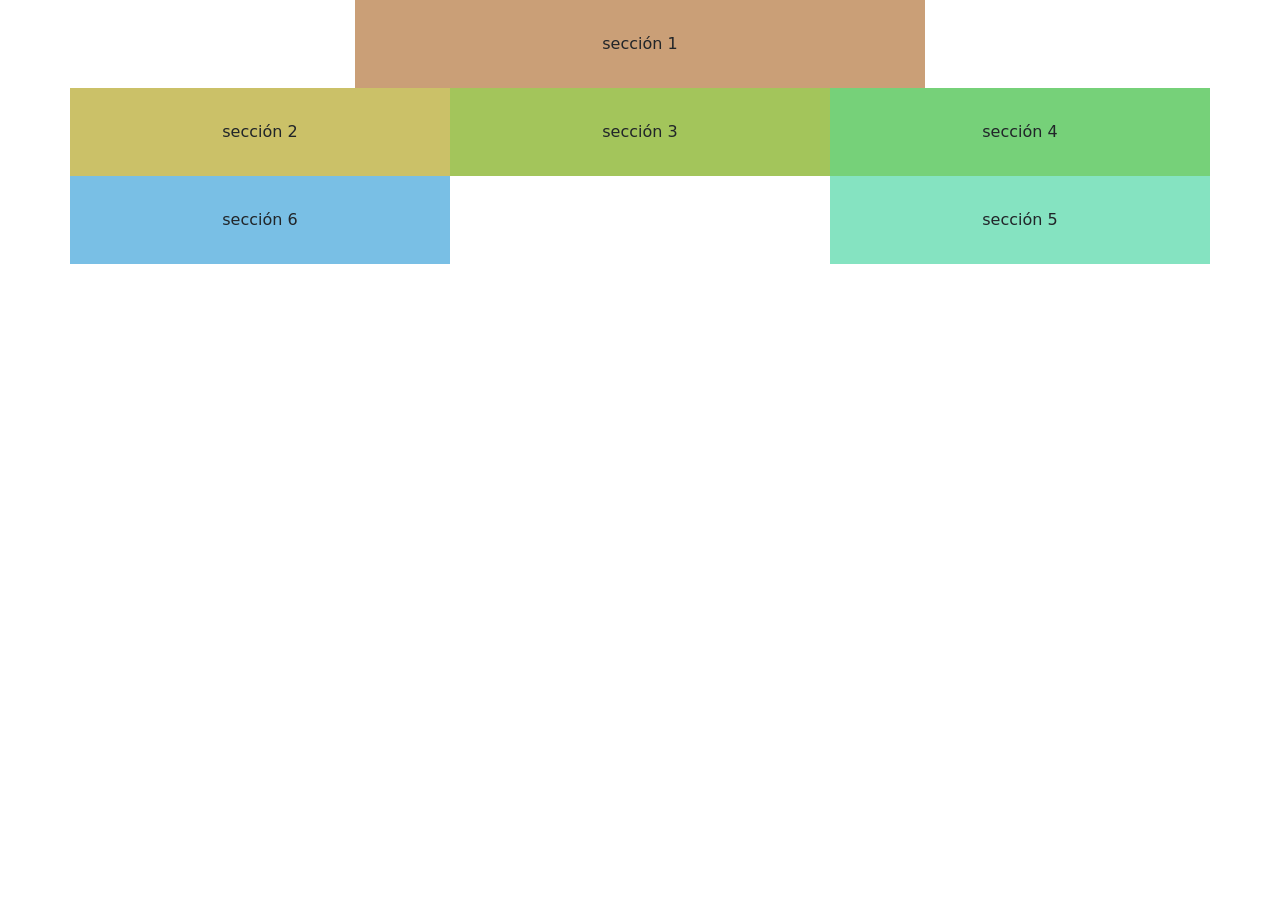
<file: tp-6/layout-3.html>
<!DOCTYPE html>
<html lang="es">
<head>
    <meta charset="UTF-8">
    <meta http-equiv="X-UA-Compatible" content="IE=edge">
    <meta name="viewport" content="width=device-width, initial-scale=1.0">
    <title>Layout N</title>
    <link href="https://cdn.jsdelivr.net/npm/bootstrap@5.3.8/dist/css/bootstrap.min.css" rel="stylesheet" integrity="sha384-sRIl4kxILFvY47J16cr9ZwB07vP4J8+LH7qKQnuqkuIAvNWLzeN8tE5YBujZqJLB" crossorigin="anonymous">
    <style>
        .content {padding: 2em 0.5em; text-align: center;}
        .s1 {background-color: #ca9f77;}
        .s2 {background-color: #cbc168;}
        .s3 {background-color: #a3c55b;}
        .s4 {background-color: #76d179;}
        .s5 {background-color: #85e3c1;}
        .s6 {background-color: #79bfe5;}
    </style>
</head>
<body>
    <div class="container-sm g-0">
        <div class="row g-0">
            <div class="d-none d-sm-block col-3 d-md-block col-3"></div>
            <div class="col-12 col-sm-6 col-md-6">
                <div class="content s1">sección 1</div>
            </div>
            <div class="d-none d-sm-block col-3"></div>
            <div class="col-12 order-4  col-sm-4 order-md-1">
                <div class="content s2">sección 2</div>
            </div>
            <div class="col-12 order-3 col-sm-4 order-md-2">
                <div class="content s3">sección 3</div>
            </div>
            <div class="col-12 order-2 col-sm-4 order-md-3">
                <div class="content s4">sección 4</div>
            </div>
            <div class="d-none d-sm-block col order-5 col-12 col-sm-6 col-md-4 order-md-5">
                <div class="content s5">sección 5</div>
            </div>
            <div class="col-md-4 order-md-4"></div>
            <div class="col-12 col order-5  col-sm-6 col-md-4 order-md-3">
                <div class="content s6">sección 6</div>
            </div>
        </div>
    </div>
    <script src="https://cdn.jsdelivr.net/npm/bootstrap@5.3.8/dist/js/bootstrap.bundle.min.js" integrity="sha384-FKyoEForCGlyvwx9Hj09JcYn3nv7wiPVlz7YYwJrWVcXK/BmnVDxM+D2scQbITxI" crossorigin="anonymous"></script>
</body>
</html>
</file>
<file: tp-2/styles.css>
html {
    background-color: #222;
    color: #ee6;
}

strong {
    text-decoration: underline;
    text-decoration-color: white;
}

.the-force {
    background-color: #444;
    font-weight: bold;
}

.light-side {
    color: #66f;
}

.dark-side {
    color: #f33;
}

p {
   font-family: sans-serif;
}

h1, h2, h3{
     color: #eee;
}

body > h1 {
    text-align: center;
}

#og-trilogy {
    list-style-type: circle;
}

ul:nth-of-type(2) {
    padding-left: 40px;
}

ul:last-of-type li:last-child {
    margin-top: 15px;
}
</file>
<file: tp-3/style.css>
h1.titulo{
    text-align: center;
}
body > p{
    font-family: serif;
}
p#primer-parrafo {
    background-color: #cee;
}
p#primer-parrafo em{
    color: #933;
}
p.importante a,body p.novelas a,p.fuente a{
    outline: 1px solid #933;
}
body p.fuente:has(span){
    opacity: 100%;
}
p:not([id]) {
  background-color: rgba(190, 120, 240, 0.6);
}
</file>
